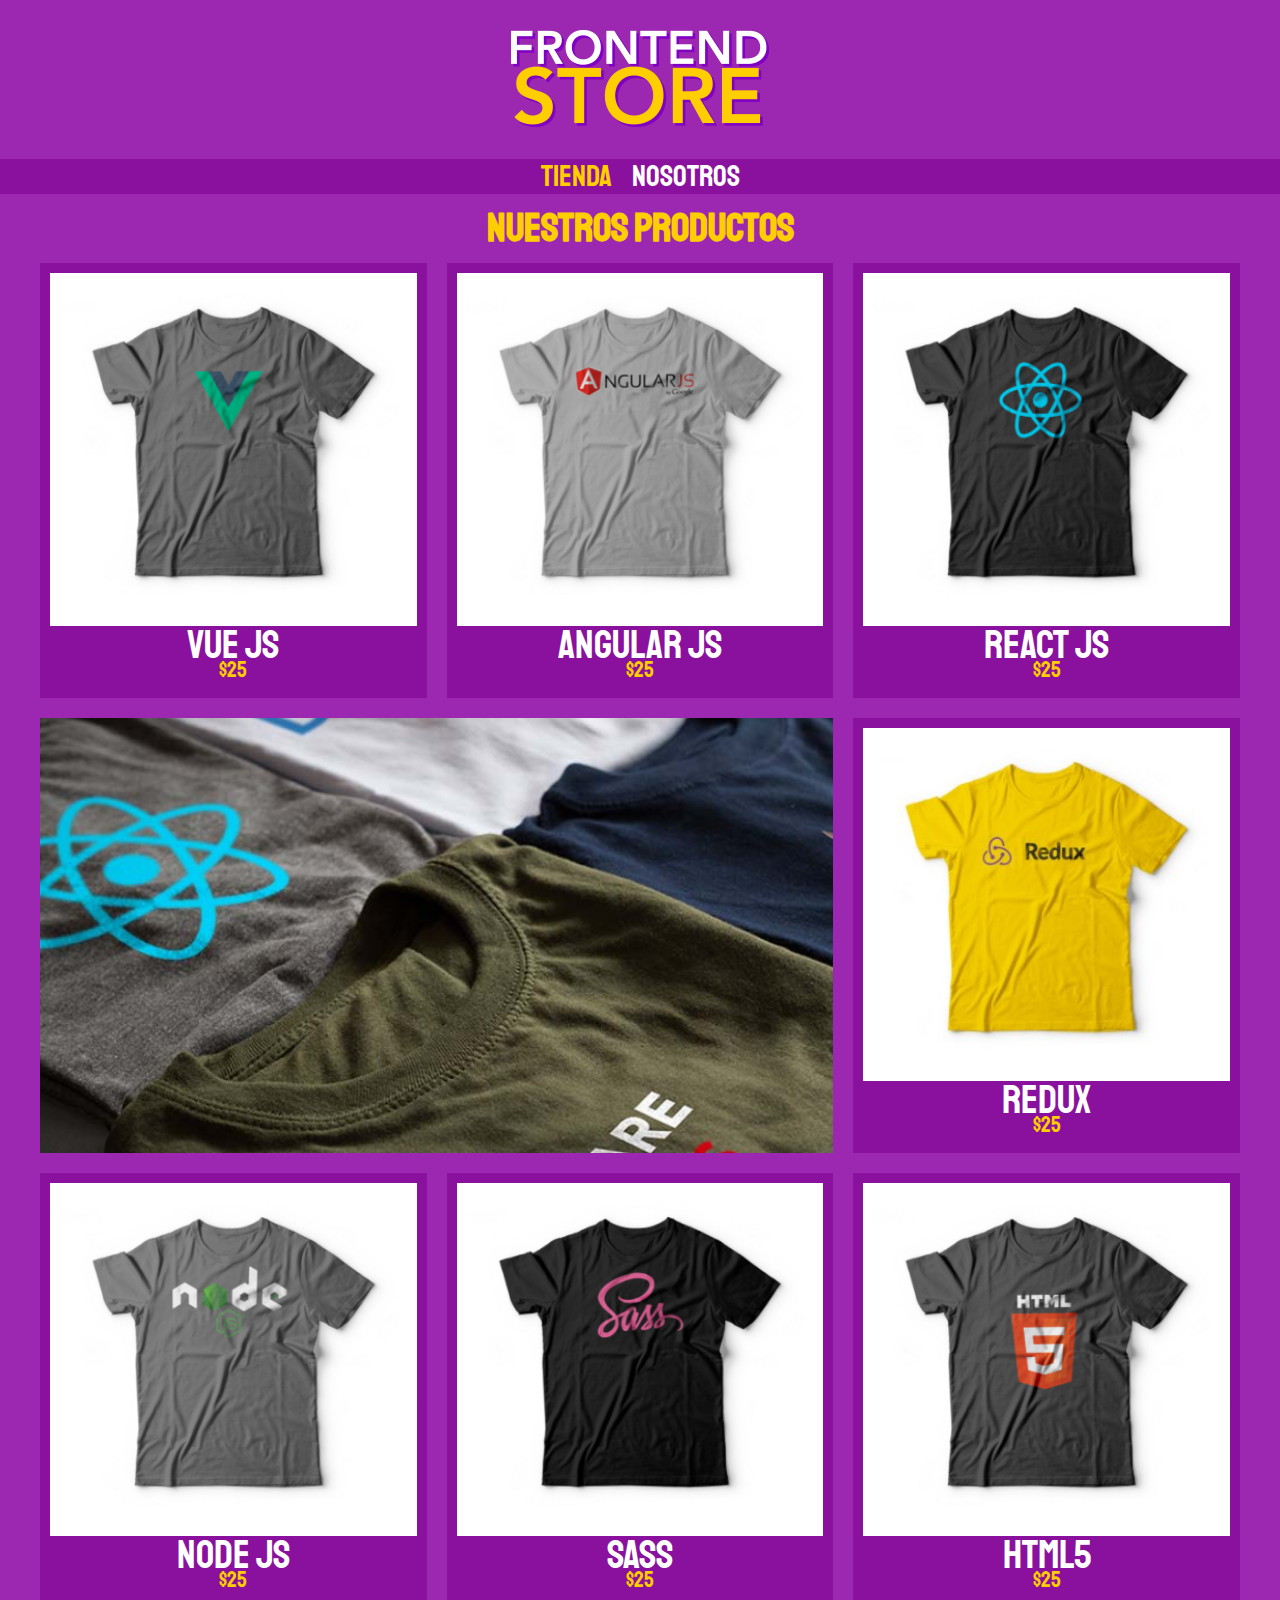
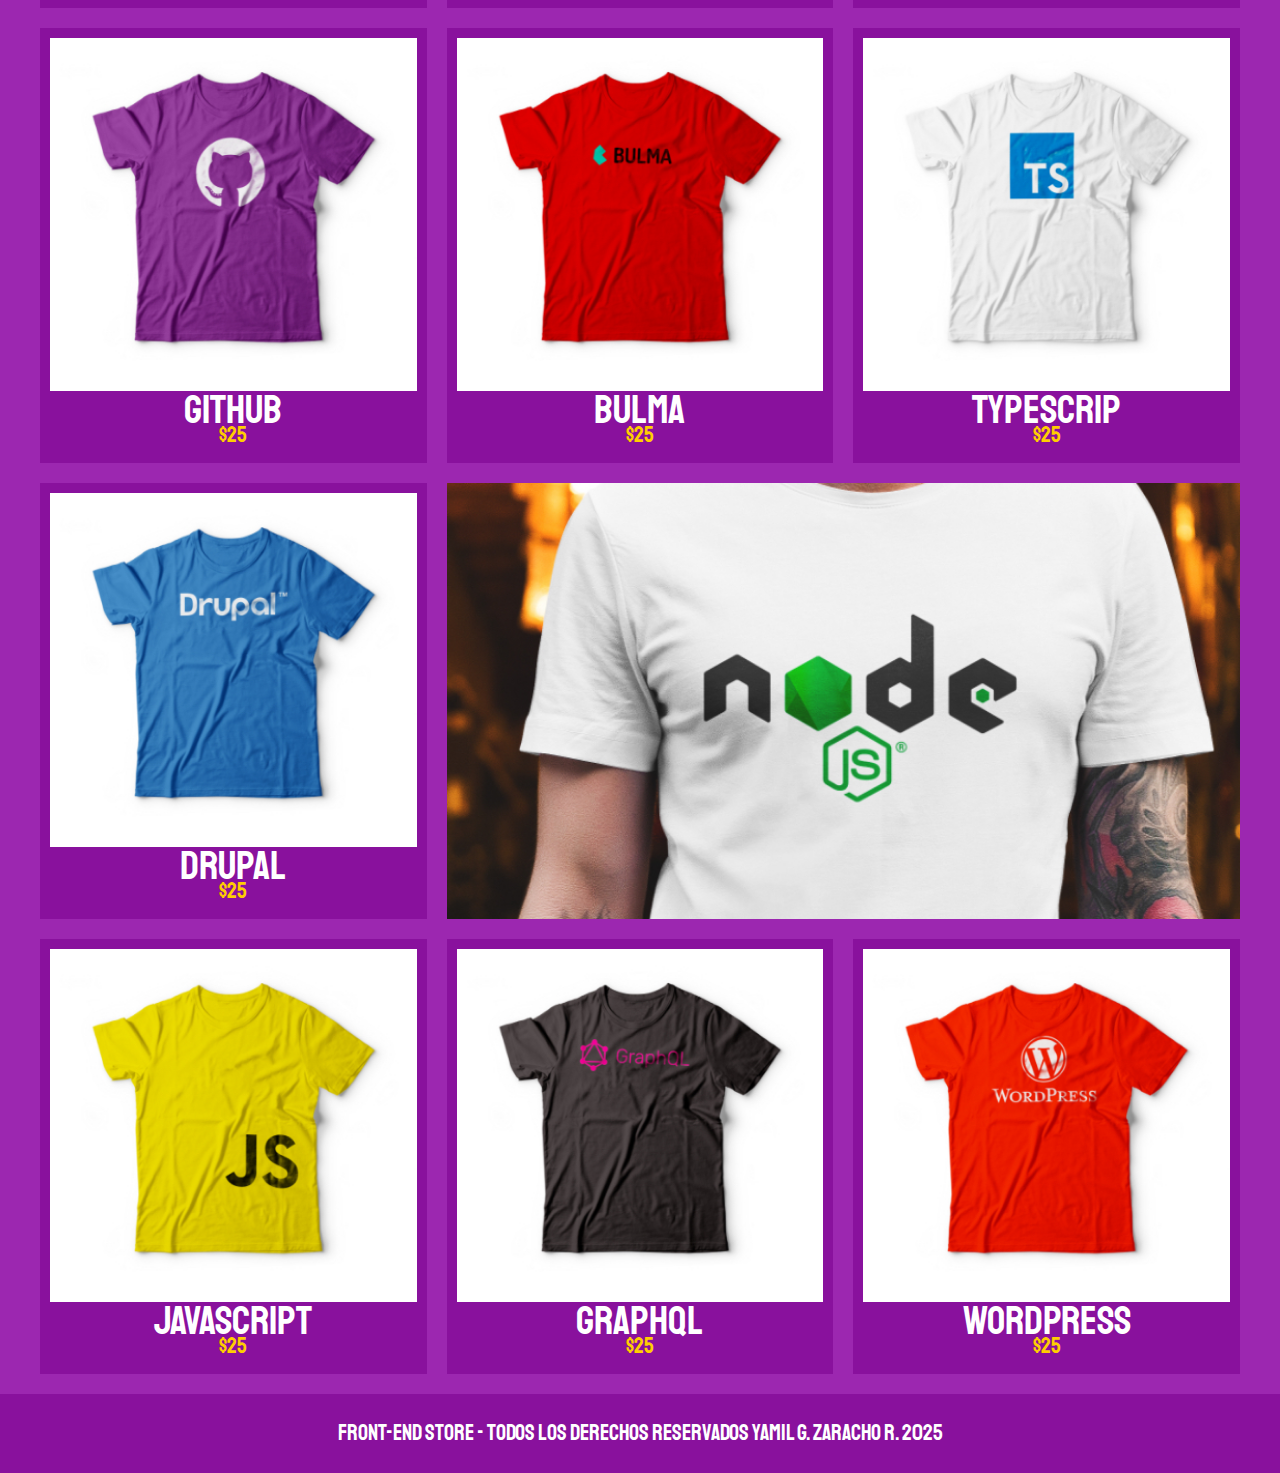
<file: index.html>
<!DOCTYPE html>
<html lang="en">
<head>
    <meta charset="UTF-8">
    <meta http-equiv="X-UA-Compatible" content="IE=edge">
    <meta name="viewport" content="width=device-width, initial-scale=1.0">
    <link rel="stylesheet" href="css/normalize.css">
    <link rel="preconnect" href="https://fonts.googleapis.com">
    <link rel="preconnect" href="https://fonts.gstatic.com" crossorigin>
    <link href="https://fonts.googleapis.com/css2?family=Staatliches&display=swap" rel="stylesheet">
    <link rel="stylesheet" href="css/style.css">
    <title>Frontendstore</title>
</head>
<body>
    <header class="header">
        <a href="index.html">
            <img class="header__logo" src="img/logo.png" alt="Logotipo">
        </a>
    </header>
    <nav class="navegacion" >
        <a class="navegacion__enlace navegacion__enlace--activo" href="index.html">Tienda</a>
        <a class="navegacion__enlace " href="nosotros.html">Nosotros</a>
    </nav>

    <main class="contenedor">
        <h1>
            Nuestros Productos
        </h1>

        <div class="grid">
            <div class="producto">
                <a href="producto.html">
                    <img class="producto__imagen" src="img/1.jpg" alt="camisa imagen">
                    <div class="producto__informacion">
                        <p class="producto__nombre">Vue js</p>
                        <p class="producto__precio">$25</p>
                    </div>
                </a>
            </div> <!-- producto -->
            <div class="producto">
                <a href="producto.html">
                    <img class="producto__imagen" src="img/2.jpg" alt="camisa imagen">
                    <div class="producto__informacion">
                        <p class="producto__nombre">Angular js</p>
                        <p class="producto__precio">$25</p>
                    </div>
                </a>
            </div> <!-- producto -->
            <div class="producto">
                <a href="producto.html">
                    <img class="producto__imagen" src="img/3.jpg" alt="camisa imagen">
                    <div class="producto__informacion">
                        <p class="producto__nombre">React js</p>
                        <p class="producto__precio">$25</p>
                    </div>
                </a>
            </div> <!-- producto -->
            <div class="producto">
                <a href="producto.html">
                    <img class="producto__imagen" src="img/4.jpg" alt="camisa imagen">
                    <div class="producto__informacion">
                        <p class="producto__nombre">Redux</p>
                        <p class="producto__precio">$25</p>
                    </div>
                </a>
            </div> <!-- producto -->
            <div class="producto">
                <a href="producto.html">
                    <img class="producto__imagen" src="img/5.jpg" alt="camisa imagen">
                    <div class="producto__informacion">
                        <p class="producto__nombre">Node js</p>
                        <p class="producto__precio">$25</p>
                    </div>
                </a>
            </div> <!-- producto -->
            <div class="producto">
                <a href="producto.html">
                    <img class="producto__imagen" src="img/6.jpg" alt="camisa imagen">
                    <div class="producto__informacion">
                        <p class="producto__nombre">Sass</p>
                        <p class="producto__precio">$25</p>
                    </div>
                </a>
            </div> <!-- producto -->
            <div class="producto">
                <a href="producto.html">
                    <img class="producto__imagen" src="img/7.jpg" alt="camisa imagen">
                    <div class="producto__informacion">
                        <p class="producto__nombre">HTML5</p>
                        <p class="producto__precio">$25</p>
                    </div>
                </a>
            </div> <!-- producto -->
            <div class="producto">
                <a href="producto.html">
                    <img class="producto__imagen" src="img/8.jpg" alt="camisa imagen">
                    <div class="producto__informacion">
                        <p class="producto__nombre">Github</p>
                        <p class="producto__precio">$25</p>
                    </div>
                </a>
            </div> <!-- producto -->
            <div class="producto">
                <a href="producto.html">
                    <img class="producto__imagen" src="img/9.jpg" alt="camisa imagen">
                    <div class="producto__informacion">
                        <p class="producto__nombre">Bulma</p>
                        <p class="producto__precio">$25</p>
                    </div>
                </a>
            </div> <!-- producto -->
            <div class="producto">
                <a href="producto.html">
                    <img class="producto__imagen" src="img/10.jpg" alt="camisa imagen">
                    <div class="producto__informacion">
                        <p class="producto__nombre">TypeScrip</p>
                        <p class="producto__precio">$25</p>
                    </div>
                </a>
            </div> <!-- producto -->
            <div class="producto">
                <a href="producto.html">
                    <img class="producto__imagen" src="img/11.jpg" alt="camisa imagen">
                    <div class="producto__informacion">
                        <p class="producto__nombre">Drupal</p>
                        <p class="producto__precio">$25</p>
                    </div>
                </a>
            </div> <!-- producto -->
            <div class="producto">
                <a href="producto.html">
                    <img class="producto__imagen" src="img/12.jpg" alt="camisa imagen">
                    <div class="producto__informacion">
                        <p class="producto__nombre">JavaScript</p>
                        <p class="producto__precio">$25</p>
                    </div>
                </a>
            </div> <!-- producto -->
            <div class="producto">
                <a href="producto.html">
                    <img class="producto__imagen" src="img/13.jpg" alt="camisa imagen">
                    <div class="producto__informacion">
                        <p class="producto__nombre">Graphql</p>
                        <p class="producto__precio">$25</p>
                    </div>
                </a>
            </div> <!-- producto -->
            <div class="producto">
                <a href="producto.html">
                    <img class="producto__imagen" src="img/14.jpg" alt="camisa imagen">
                    <div class="producto__informacion">
                        <p class="producto__nombre">WordPress</p>
                        <p class="producto__precio">$25</p>
                    </div>
                </a>
            </div> <!-- producto -->
            <div class="grafico grafico--camisas">

            </div>
            <div class="grafico grafico--node">
                
            </div>
        </div>
    </main>

    <footer class="footer">
        <p class="footer__texto">
            Front-End Store - Todos los derechos reservados Yamil G. Zaracho R. 2025
        </p>
    </footer>
</body>
</html>
</file>
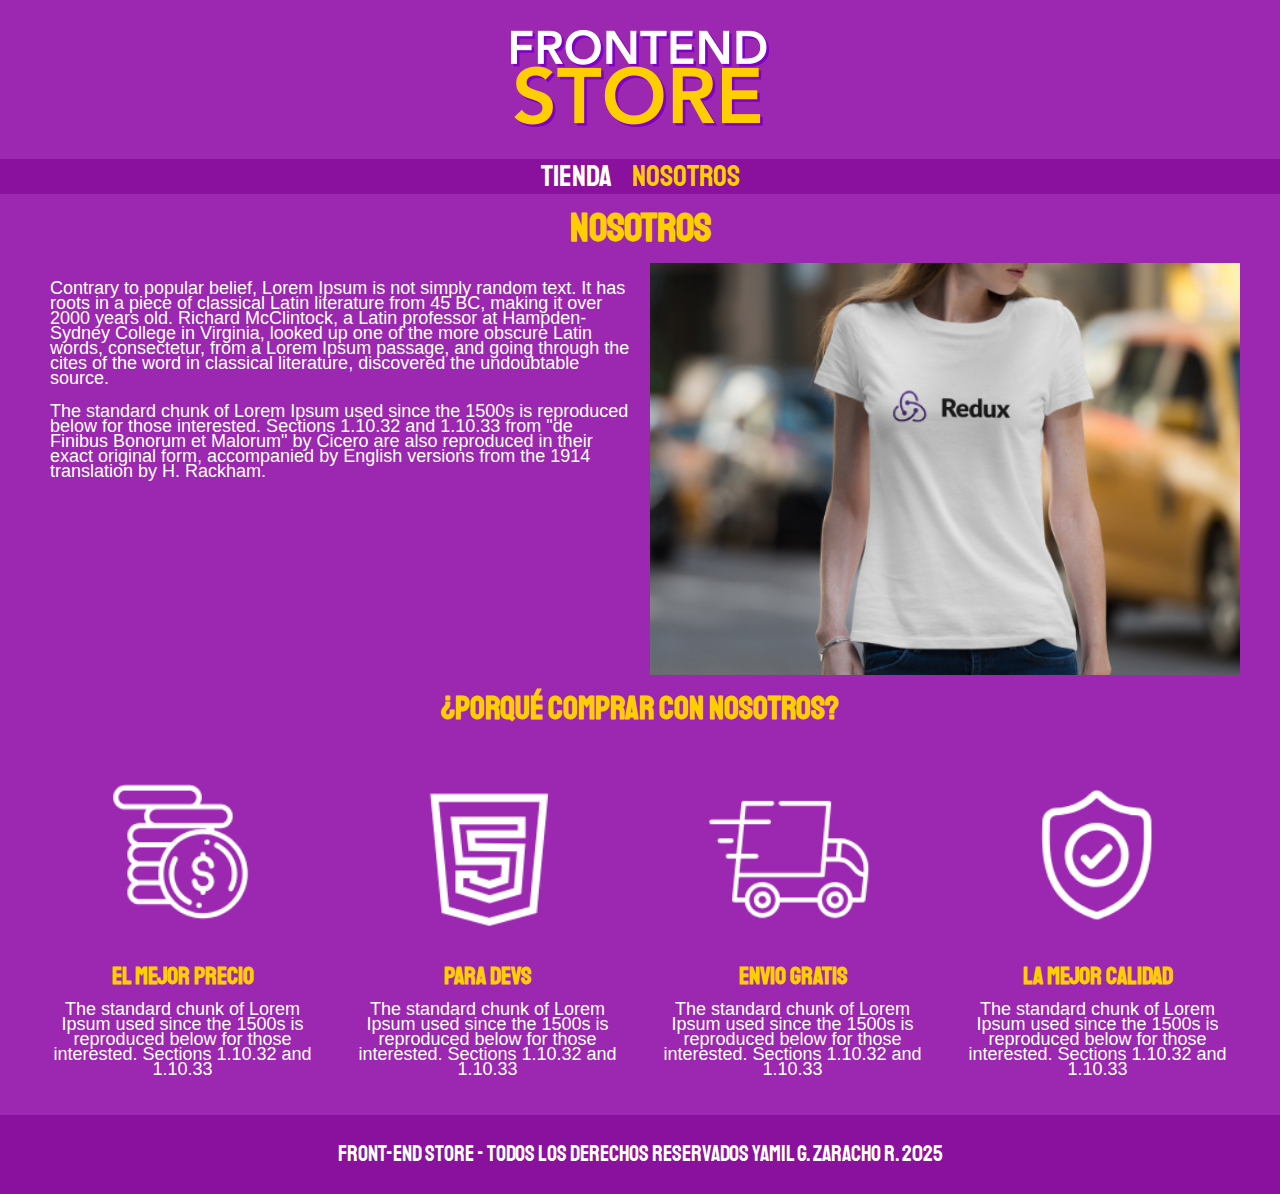
<file: nosotros.html>
<!DOCTYPE html>
<html lang="en">
<head>
    <meta charset="UTF-8">
    <meta http-equiv="X-UA-Compatible" content="IE=edge">
    <meta name="viewport" content="width=device-width, initial-scale=1.0">
    <link rel="stylesheet" href="css/normalize.css">
    <link rel="preconnect" href="https://fonts.googleapis.com">
    <link rel="preconnect" href="https://fonts.gstatic.com" crossorigin>
    <link href="https://fonts.googleapis.com/css2?family=Staatliches&display=swap" rel="stylesheet">
    <link rel="stylesheet" href="css/style.css">
    <title>Frontendstore</title>
</head>
<body>
    <header class="header">
        <a href="index.html">
            <img class="header__logo" src="img/logo.png" alt="Logotipo">
        </a>
    </header>
    <nav class="navegacion" >
        <a class="navegacion__enlace " href="index.html">Tienda</a>
        <a class="navegacion__enlace navegacion__enlace--activo" href="nosotros.html">Nosotros</a>
    </nav>

    <main class="contenedor">
        <h1>
            Nosotros
        </h1>
        <div class="nosotros">
            <div class="nosotros__contenido">
                <p>Contrary to popular belief, Lorem Ipsum is not simply random text. It has roots in a piece of classical 
                    Latin literature from 45 BC, making it over 2000 years old. Richard McClintock, a Latin professor at 
                    Hampden-Sydney College in Virginia, looked up one of the more obscure Latin words, consectetur, 
                    from a Lorem Ipsum passage, and going through the cites of the word in classical literature, 
                    discovered the undoubtable source. </p>
                    <p>The standard chunk of Lorem Ipsum used since the 1500s is reproduced below for those interested. 
                        Sections 1.10.32 and 1.10.33 from "de Finibus Bonorum et Malorum" by Cicero are also reproduced 
                        in their exact original form, accompanied by English versions from the 1914 translation by H. Rackham.</p>
            </div>
            <img class="nosotros__imagen" src="img/nosotros.jpg" alt="imagen nosotros">
        </div>
    </main>
    <section class="contenedor comprar__titulo">
        <h2 class="comprar__titulo">¿Porqué Comprar con Nosotros?</h2>
            <div class="bloques">
                <div class="bloque">
                    <img class="bloque__imagen" src="img/icono_1.png" alt="porque comprar">
                    <h3 class="bloque__titulo">El Mejor Precio</h3>
                    <p>The standard chunk of Lorem Ipsum used since the 1500s is reproduced below for those interested. 
                        Sections 1.10.32 and 1.10.33</p>
                </div> <!--bloque-->
                <div class="bloque">
                    <img class="bloque__imagen" src="img/icono_2.png" alt="porque comprar">
                    <h3 class="bloque__titulo">Para Devs</h3>
                    <p>The standard chunk of Lorem Ipsum used since the 1500s is reproduced below for those interested. 
                        Sections 1.10.32 and 1.10.33</p>
                </div> <!--bloque-->
                <div class="bloque">
                    <img class="bloque__imagen" src="img/icono_3.png" alt="porque comprar">
                    <h3 class="bloque__titulo">Envio Gratis</h3>
                    <p>The standard chunk of Lorem Ipsum used since the 1500s is reproduced below for those interested. 
                        Sections 1.10.32 and 1.10.33</p>
                </div> <!--bloque-->
                <div class="bloque">
                    <img class="bloque__imagen" src="img/icono_4.png" alt="porque comprar">
                    <h3 class="bloque__titulo">La Mejor Calidad</h3>
                    <p>The standard chunk of Lorem Ipsum used since the 1500s is reproduced below for those interested. 
                        Sections 1.10.32 and 1.10.33</p>
                </div> <!--bloque-->
            </div>
    </section>

    <footer class="footer">
        <p class="footer__texto">
            Front-End Store - Todos los derechos reservados Yamil G. Zaracho R. 2025
        </p>
    </footer>
</body>
</html>
</file>
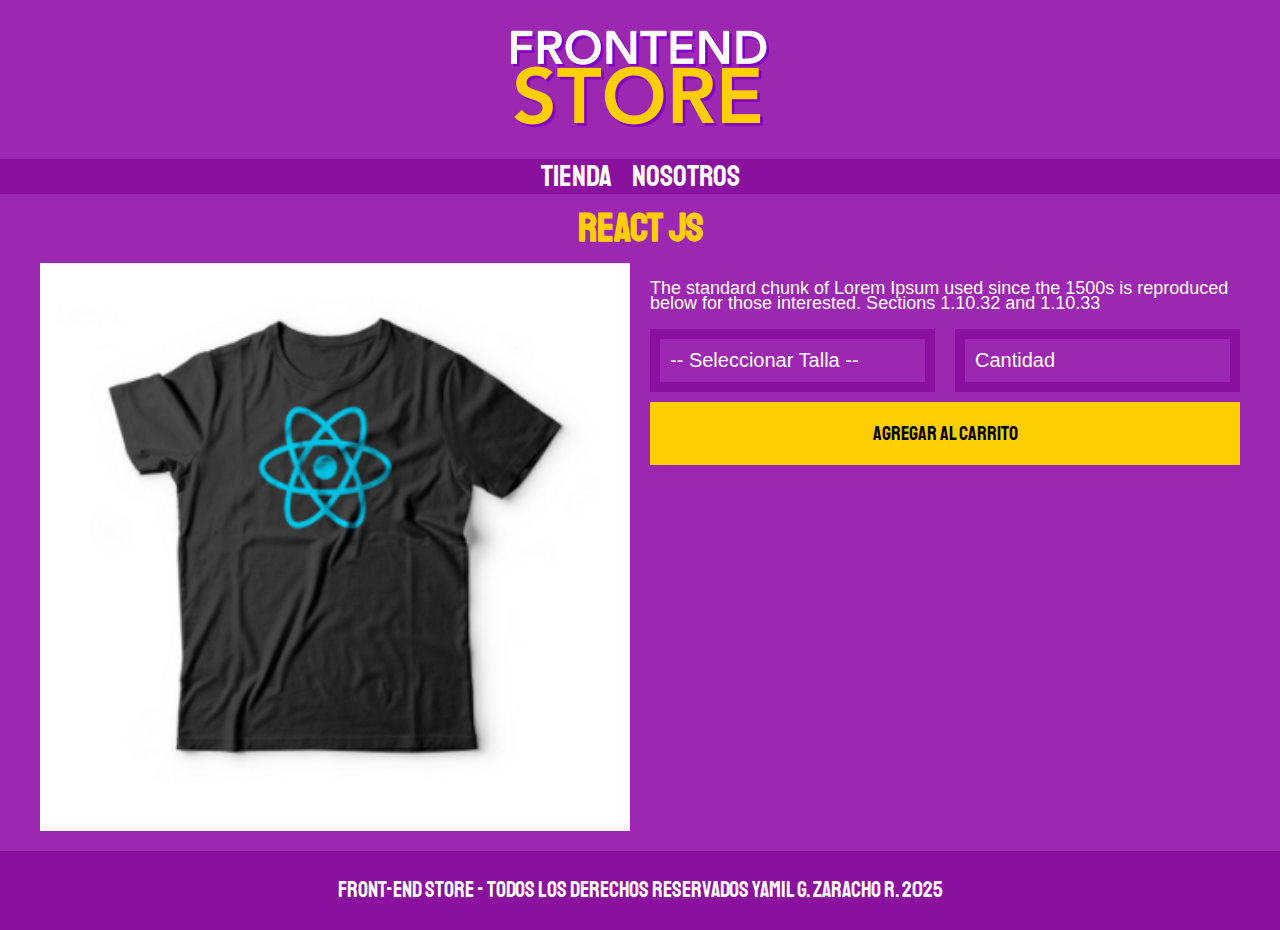
<file: producto.html>
<!DOCTYPE html>
<html lang="en">
<head>
    <meta charset="UTF-8">
    <meta http-equiv="X-UA-Compatible" content="IE=edge">
    <meta name="viewport" content="width=device-width, initial-scale=1.0">
    <link rel="stylesheet" href="css/normalize.css">
    <link rel="preconnect" href="https://fonts.googleapis.com">
    <link rel="preconnect" href="https://fonts.gstatic.com" crossorigin>
    <link href="https://fonts.googleapis.com/css2?family=Staatliches&display=swap" rel="stylesheet">
    <link rel="stylesheet" href="css/style.css">
    <title>Frontendstore</title>
</head>
<body>
    <header class="header">
        <a href="index.html">
            <img class="header__logo" src="img/logo.png" alt="Logotipo">
        </a>
    </header>
    <nav class="navegacion" >
        <a class="navegacion__enlace " href="index.html">Tienda</a>
        <a class="navegacion__enlace " href="nosotros.html">Nosotros</a>
    </nav>

    <main class="contenedor">
        <h1>
            React JS
        </h1>

        <div class="camisa">

            <img class="camisa__imagen" src="img/3.jpg" alt="imagen de producto">
            
            <div class="camisa__contenido">
                <p>
                    The standard chunk of Lorem Ipsum used since the 1500s is reproduced below for those interested. 
                    Sections 1.10.32 and 1.10.33
                </p>

                <form class="formulario">
                    <select class="formulario__campo">
                        <option disabled selected>-- Seleccionar Talla --</option>
                        <option >Chica</option>
                        <option >Mediana</option>
                        <option >Grande</option>
                    </select>
                    <input class="formulario__campo" type="number" placeholder="Cantidad" min="1" max="10">
                    <input class="formulario__submit" type="submit" value="Agregar al Carrito">
                </form>

            </div>
        </div>
    </main>

    <footer class="footer">
        <p class="footer__texto">
            Front-End Store - Todos los derechos reservados Yamil G. Zaracho R. 2025
        </p>
    </footer>
</body>
</html>
</file>
<file: css/style.css>
:root {
    --morado: #9c27b0;
    --moradooscuro: #89119d;
    --amarillo: #ffce00;
    --amarillorgb: rgb(233,287,2);
    --blanco: #fff;
    --negro: #000;

    --fuenteprincipal: 'Staatliches', cursive;
}
html {
        box-sizing: border-box;
        font-size: 62.5%;
}
      *, *:before, *:after {
        box-sizing: inherit;
}
/* global */
body {
    background-color: var(--morado);
    font-size: 1.6rem;
    line-height: 1.5rem;
}
p {
    font-size: 1.8rem;
    font-family: Arial, Helvetica, sans-serif;
    color: var(--blanco);
}
a {
    text-decoration: none;
}
img {
    width: 100%;
}
.contenedor {
    max-width: 120rem;
    margin: 0 auto;
}
h1, h2, h3 {
    text-align: center;
    color: var(--amarillo);
    font-family: var(--fuenteprincipal);
}
h1 {
    font-size: 4rem;
}
h2 {
    font-size: 3.2rem;
}
h3 {
    font-size: 2.4rem;
}
/* header */
.header {
    display: flex;
    justify-content: center;
}
.header__logo {
    margin: 3rem 0;
}
/* footer */
.footer {
    background-color: var(--moradooscuro);
    padding: 1rem 0;
    margin-top: 2rem;
}
.footer__texto {
    font-family: var(--fuenteprincipal);
    text-align: center;
    font-size: 2.2rem;
}
/* navegacion */
.navegacion {
    background-color: var(--moradooscuro);
    padding: 1rem 0;
    display: flex;
    justify-content: center;
    gap: 2rem; /* separacion forma nueva */
}
.navegacion__enlace {
    font-family: var(--fuenteprincipal);
    color: var(--blanco);
    font-size: 3rem;
}
.navegacion__enlace--activo,
.navegacion__enlace:hover {
    color: var(--amarillo);
}
/* grid */
.grid {
    display: grid;
    grid-template-columns: repeat(2, 1fr);
    gap: 2rem;
}
@media (min-width: 768px) {
    .grid {
        display: grid;
        grid-template-columns: repeat(3, 1fr);
    }
}
/* productos */
.producto {
    background-color: var(--moradooscuro);
    padding: 1rem;
}
.producto__nombre {
    font-size: 4rem;
}
.producto__precio {
    font-size: 2.2rem;
    color: var(--amarillo);
}
.producto__nombre,
.producto__precio {
    font-family: var(--fuenteprincipal);
    margin: 1rem 0;
    text-align: center;
    
}
/* graficos */
.grafico {
    min-height: 30rem;
    background-repeat: no-repeat;
    background-size: cover;
    grid-column: 1 / 3;
}
.grafico--camisas {
    grid-row: 2 / 3;
    background-image: url(../img/grafico1.jpg);
}
.grafico--node {
    background-image: url(../img/grafico2.jpg);
    grid-row: 8 / 9;
}
@media (min-width: 768px) {
    .grafico--node {
        grid-row: 5 / 6;
        grid-column: 2 / 4;
    }
}
/* nosotros */
.nosotros {
    display: grid;
    grid-template-rows: repeat(2, auto);
}
.nosotros__contenido {
    padding: 0 0 1rem 1rem;
}
@media (min-width: 768px) {
    .nosotros {
        grid-template-columns: repeat(2, 1fr);
        column-gap: 2rem;
    }
}
.nosotros__imagen {
    grid-row: 1 / 2;
}
@media (min-width: 768px) {
    .nosotros__imagen {
        grid-column: 2 / 3;
    }
}
/* bloques */
.bloques {
    display: grid;
    grid-template-columns: repeat(2, 1fr);
    gap: 2rem;
}
@media (min-width: 768px) {
    .bloques {
        grid-template-columns: repeat(4, 1fr);
    }
}
.bloque {
    text-align: center;
}
.bloque__titulo {
    margin: 0;
}
/* pagina del producto*/
@media (min-width: 768px) {
    .camisa {
        display: grid;
        grid-template-columns: repeat(2, 1fr);
        column-gap: 2rem;
    }
}
.formulario {
    display: grid;
    grid-template-columns: repeat(2, 1fr);
    gap: 2rem;
    row-gap: 1rem;
}
.formulario__campo {
    border: 1rem solid var(--moradooscuro);
    background-color: transparent;
    color: var(--blanco);
    font-size: 2rem;
    font-family: Arial, Helvetica, sans-serif;
    padding: 1rem;
    appearance: none;
}
.formulario__campo option {
    color: var(--negro);
}
.formulario__campo::placeholder {
    color: var(--blanco);
}
.formulario__submit {
    background-color: var(--amarillo);
    border: none;
    font-size: 2rem;
    font-family: var(--fuenteprincipal);
    padding: 2rem;
    transition: background-color .3s ease;
    grid-column: 1 / 3;
}
.formulario__submit:hover {
    cursor: pointer;
    background-color: var(--amarillorgb);
}
</file>
